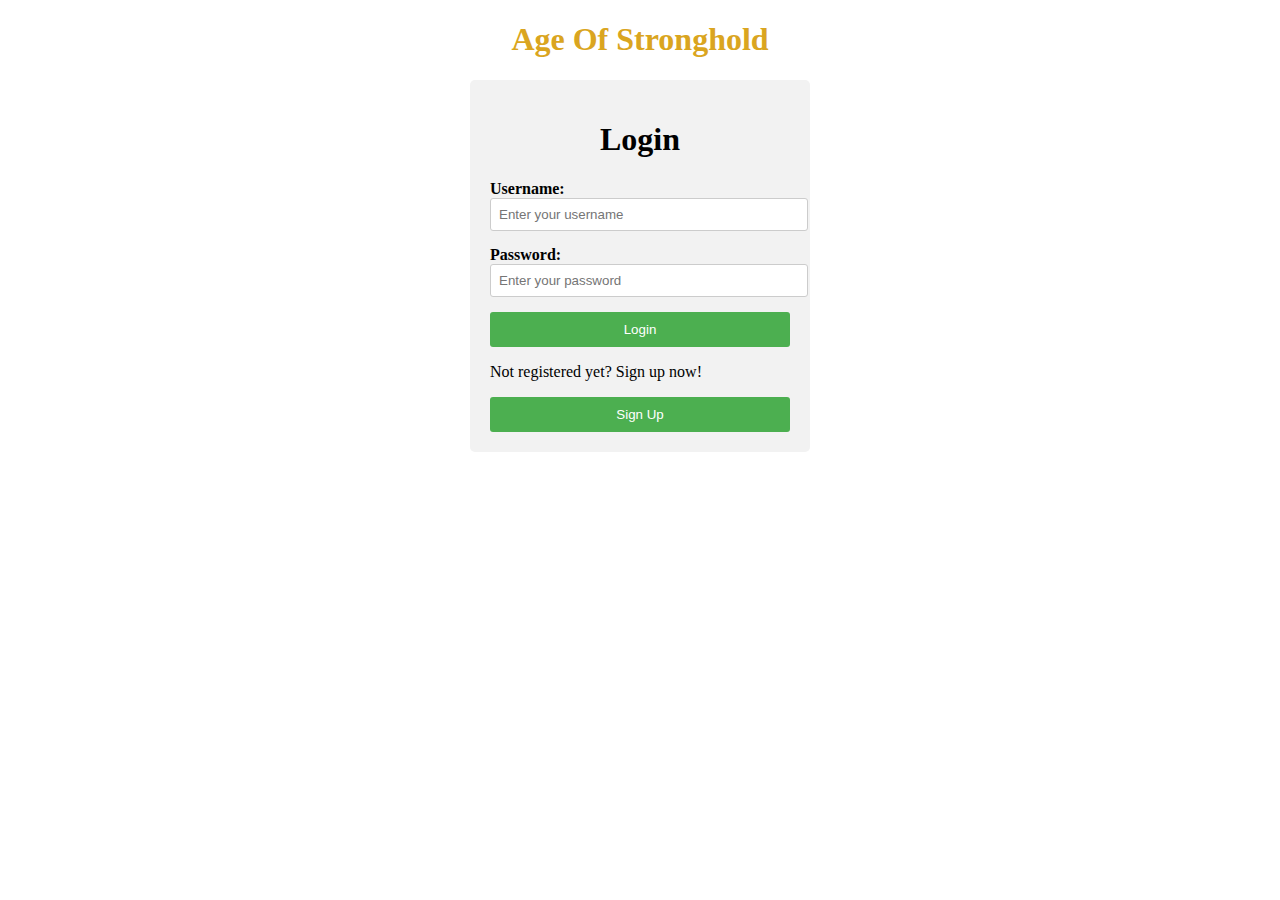
<file: index.html>
<!DOCTYPE html>
<html>
<head>
  <title>Age Of Stronghold Login Page</title>
  <script type="module">
    import { setHandlers } from './Client_side/Login/handler_login.js';
    window.onload = setHandlers;
</script>
  <style>
    .container {
  width: 300px;
  margin: 0 auto;
  padding: 20px;
  background-color: #f2f2f2;
  border-radius: 5px;
}
body {
      background-image: url("https://aos.azurewebsites.net/Style/bitmap/login_bg.png");
      background-repeat: no-repeat;
      background-size: cover;
      background-position: center;
      background-attachment: fixed;
}

h1 {
  text-align: center;
}

.form-group {
  margin-bottom: 15px;
}

label {
  display: block;
  font-weight: bold;
}

input[type="text"],
input[type="password"] {
  width: 100%;
  padding: 8px;
  border-radius: 3px;
  border: 1px solid #ccc;
}

button {
  width: 100%;
  padding: 10px;
  background-color: #4CAF50;
  color: white;
  border: none;
  border-radius: 3px;
  cursor: pointer;
}

button:hover {
  background-color: #45a049;
}
  </style>
</head>

<body>
   <h1 style="color:goldenrod">Age Of Stronghold</h1> 
  <div class="container">
    <h1>Login</h1>
      <div class="form-group">
        <label for="username">Username:</label>
        <input type="text" id="username" name="username" placeholder="Enter your username">
      </div>
      <div class="form-group">
        <label for="password">Password:</label>
        <input type="password" id="password" name="password" placeholder="Enter your password">
      </div>
      <button type="submit" id="submit">Login</button>
    <br>
    <p>Not registered yet? Sign up now!</p>
    <button onclick="window.location.href='signup.html'">Sign Up</button>
  </div>
</body>
</html>
</file>
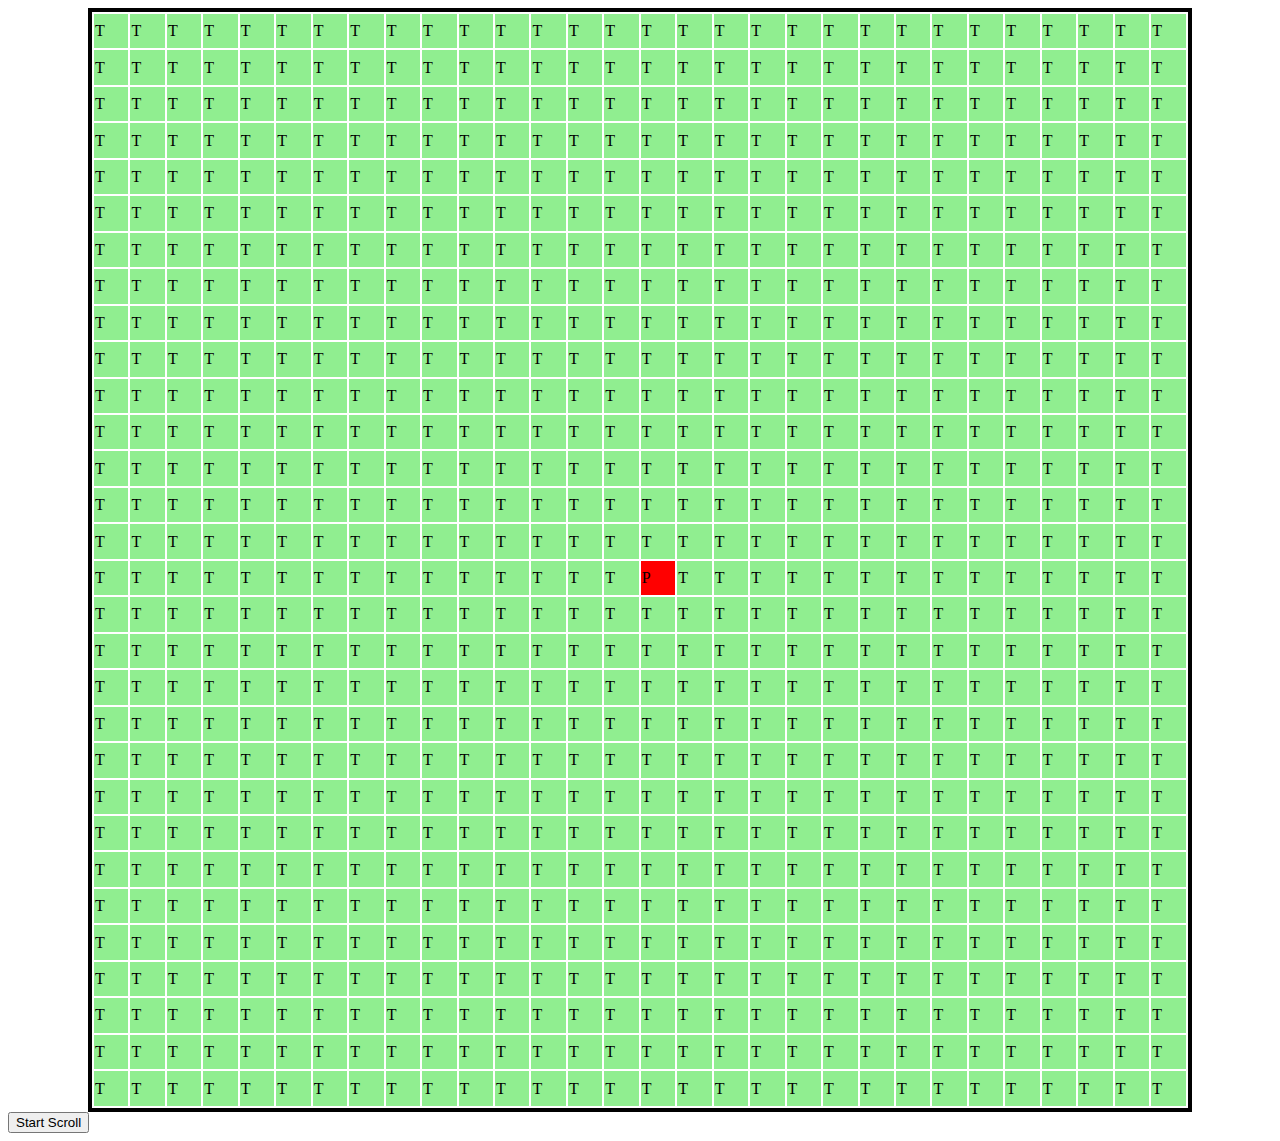
<file: Client_side/Map/Experiment Maptaslation/index.html>
<!DOCTYPE html>
<html>

<!--

    experiment with map translation using a table

-->


<head>
    <script>
        function onLoad() {
            const container = document.getElementById('container');

            const numRows = 30;
            const numCols = 30;

            const table = document.createElement('table');
            table.id = 'table';
            container.appendChild(table);
            table.classList.add('table');
            for (let i = 0; i < numRows; i++) {
                const row = document.createElement('tr');
                for (let j = 0; j < numCols; j++) {
                    const cell = document.createElement('td');
                    cell.innerText = "T";
                    row.appendChild(cell);
                    if (i == 15 && j == 15) {
                        cell.style.backgroundColor = 'red';
                        cell.innerHTML = "P";
                    }
                    table.appendChild(row);
                }

                let button = document.getElementById('button');
                button.addEventListener('click', scroll);

            }
        }
        function scroll() {
            let table = document.getElementById('table');


            table.deleteRow(0);

            for (let i = table.rows.length - 1; i > 0; i--) {
                for (let j = 0; j < 30; j++) {
                    const currentCell = table.rows[i].cells[j];
                    const prevCell = table.rows[i - 1].cells[j];
                    currentCell.innerHTML = prevCell.innerHTML;
                    currentCell.style.backgroundColor = prevCell.style.backgroundColor;
                    currentCell.style.color = prevCell.style.color;
                    // Copy any other desired styles from the previous cell to the current cell
                }
            }

            const newRow = table.insertRow(0);
            for (let j = 0; j < 30; j++) {
                const newCell = newRow.insertCell();
                newCell.innerText = "T";
            }

        }
    </script>
    <style>
        .table {
            border: 2px solid black;
            table-layout: fixed;
            width: 100%;
            height: 100%;
            margin: auto;
        }

        td {
            background-color: lightgreen;
            width: 30px;
            height: 30px;
        }

        .divbutton {
            width: 1000px;
            height: 1000px;
            overflow: auto;
            margin: auto;
            position: relative;
        }

        .container {
            width: 1100px;
            height: 1100px;
            overflow: auto;
            margin: auto;
            position: relative;
            border: 2px solid black;
        }
    </style>
</head>

<body onload="onLoad()">
    <div class="container" id="container"></div>
    <div class="divTable"> <button id="button"> Start Scroll </button></div>
</body>

</html>
</file>
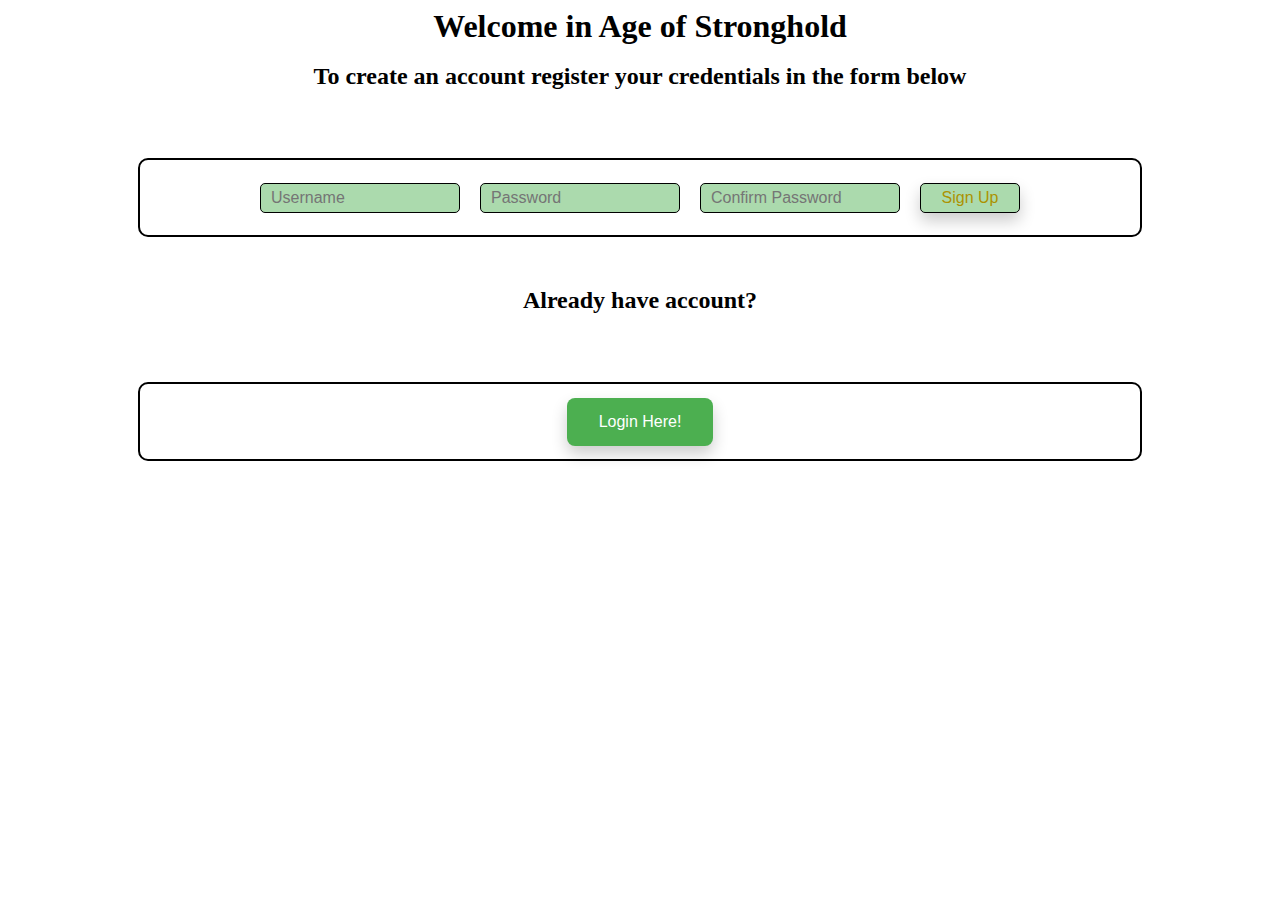
<file: signup.html>
<html lang="it">

<head>
    <title>Welcome in AOS</title>
    <link rel="stylesheet" href="./Style/GlobalStyle.css">
    <style>
        .signup {
            width: 1000px;
            height: 75px;
            border: 2px solid black;
            border-radius: 10px;
            display: flex;
            justify-content: center;
            align-items: center;
            margin: 50px auto;

        }

        .login {

            background-color: #4CAF50;
            /* Green */
            border: none;
            color: white;
            padding: 15px 32px;
            text-align: center;
            text-decoration: none;
            display: inline-block;
            font-size: 16px;
            margin: 4px 2px;
            transition-duration: 0.4s;
            cursor: pointer;
            border-radius: 8px;
            box-shadow: 0px 8px 16px 0px rgba(0, 0, 0, 0.2);
            margin: auto;
        }

        .signup input {
            padding: 10px 20px;
            background-color: #4caf4f77;
            color: rgb(172, 146, 2);
            font-size: 16px;
            border: 3px solid gold;
            border-radius: 5px;
        }

        .signup input[type="text"],
        .signup input[type="password"] {
            width: 200px;
            height: 30px;
            margin: 0 10px;
            border: 1px solid black;
            border-radius: 5px;
            padding: 0 10px;
        }

        .signup input[type="submit"] {
            width: 100px;
            height: 30px;
            margin: 0 10px;
            border: 1px solid black;
            border-radius: 5px;
            padding: 0 10px;
        }

        .welcome {
            /* a medieval font*/
            margin-top: 50px;
            font-family: 'IM Fell English', serif;
            font-weight: bold;
            margin: auto;
            text-align: center;
            color: rgb(0, 0, 0);
        }

        body {
            background-image: url("https://aos.azurewebsites.net/Style/bitmap/signup_bg.png");
            background-repeat: no-repeat;
            background-size: cover;
            background-position: center;
            background-attachment: fixed;
        }
    </style>

    <script type="module">
        import { setHandlers } from './Client_side/Login/handler_signup.js';
        window.onload = setHandlers;
    </script>
</head>

<body>
    <h1 class="welcome">Welcome in Age of Stronghold</h1>
    <br>
    <h2 class="welcome">To create an account register your credentials in the form below</h2>
    <br>
    <div class="signup">
        <input type="text" name="username" placeholder="Username" id="username">
        <input type="password" name="password" placeholder="Password" id="password">
        <input type="password" name="password2" placeholder="Confirm Password" id="password2">
        <input type="submit" class="navigation_button" value="Sign Up" id="submit">
    </div>

    <h2 class="welcome">Already have account?</h2>
    <br>
    <div class="navigation_menu">
        <button class="login" onclick="location.href='index.html'">Login Here!</button>
    </div>
    
</body>

</html>
</file>
<file: Style/GlobalStyle.css>
.title {
    font-size: 48px;
    font-weight: bold;
    text-align: center;
    color: #333;
    text-shadow: 2px 2px #ccc;
    margin-top: 50px;
    margin-bottom: 20px;
}

.navigation_menu {
    width: 1000px;
    height: 75px;
    border: 2px solid black;
    border-radius: 10px;
    display: flex;
    justify-content: center;
    align-items: center;
    margin: 50px auto;
}

.upgrade_button {
    background-color: #4CAF50;
    /* Green */
    border: none;
    color: white;
    padding: 15px 32px;
    text-align: center;
    text-decoration: none;
    display: inline-block;
    font-size: 16px;
    margin: 4px 2px;
    transition-duration: 0.4s;
    cursor: pointer;
    border-radius: 8px;
    box-shadow: 0px 8px 16px 0px rgba(0, 0, 0, 0.2);
}

.upgrade_button:hover {
    background-color: #3e8e41;
    box-shadow: 0px 12px 24px 0px rgba(0, 0, 0, 0.2);
}

.navigation_button {
    background-color: #4CAF50;
    /* Green */
    border: none;
    color: white;
    padding: 15px 32px;
    text-align: center;
    text-decoration: none;
    display: inline-block;
    font-size: 16px;
    margin: 4px 2px;
    transition-duration: 0.4s;
    cursor: pointer;
    border-radius: 8px;
    box-shadow: 0px 8px 16px 0px rgba(0, 0, 0, 0.2);
}

.navigation_button:hover {
    background-color: #3e8e41;
    box-shadow: 0px 12px 24px 0px rgba(0, 0, 0, 0.2);
}

.terrain_cell {
    background-image: url("https://aos.azurewebsites.net/Style/bitmap/terrain.png");
    width: 30px;
    height: 30px;
    background-position: center;
    /* Center the image */
}

.rock_cell {
    background-image: url("https://aos.azurewebsites.net/Style/bitmap/rock.png");
    width: 30 px;
    height: 30 px;
    background-position: center;
}

.tree_cell {
    background-image: url("https://aos.azurewebsites.net/Style/bitmap/tree.png");
    width: 30 px;
    height: 30 px;
    background-position: center;
}

.water_cell {}

.loading_circle {
    position: absolute;
    top: 46%;
    left: 48%;
    width: 100px;
    height: 100px;
    border: 6px solid gray;
    border-top: 6px solid #4CAF50;
    border-radius: 50%;
    animation: loader-spin 2s linear infinite;
    z-index: 9999;
}

@keyframes loader-spin {
    0% {
        transform: rotate(0deg);
    }

    100% {
        transform: rotate(360deg);
    }

}
</file>
